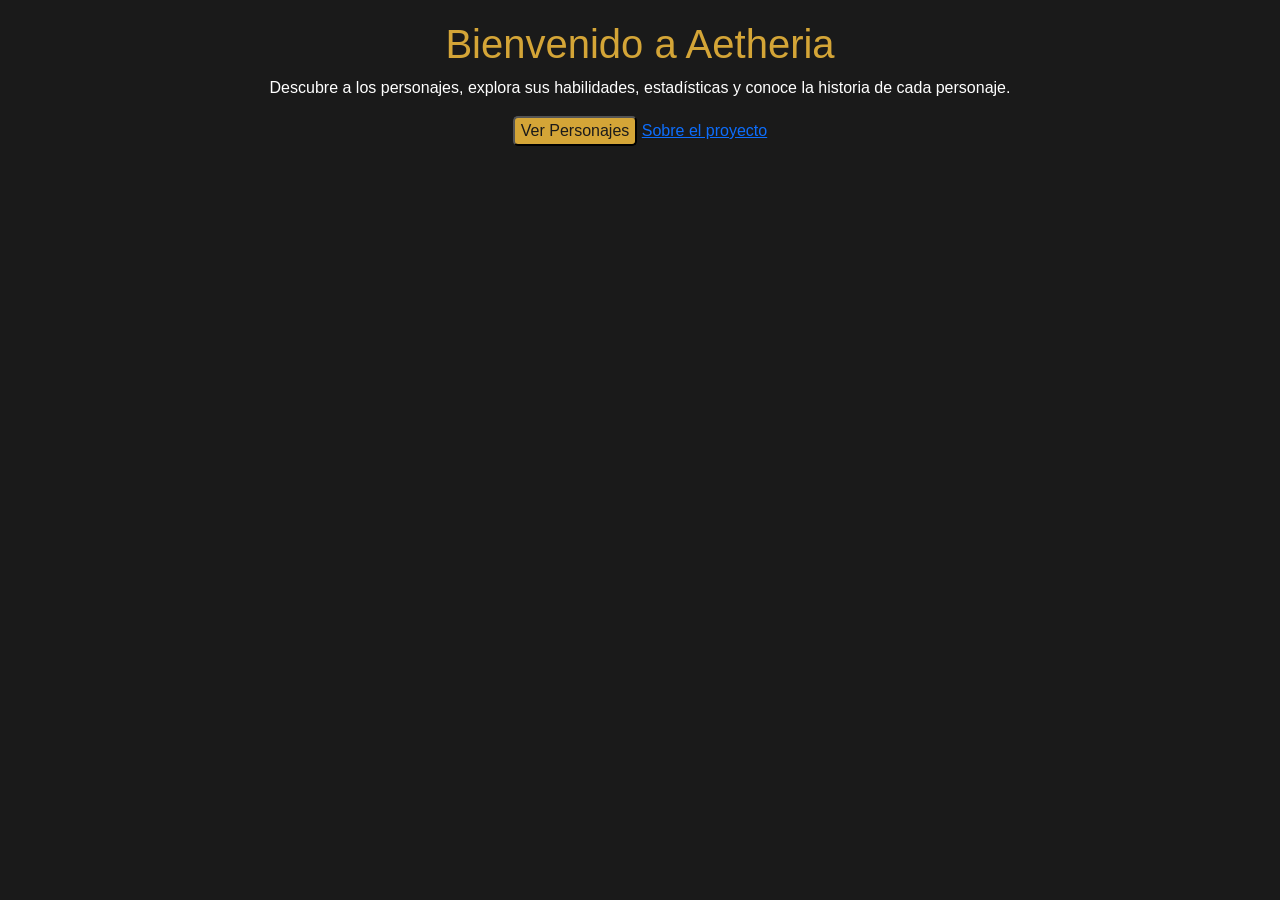
<file: principal/index.html>
<!doctype html>
<html lang="en">
  <head>
    <meta charset="UTF-8" />
    <meta name="viewport" content="width=device-width, initial-scale=1.0" />
    <title>Pagina principal</title>
    <link
      href="https://cdn.jsdelivr.net/npm/bootstrap@5.3.8/dist/css/bootstrap.min.css"
      rel="stylesheet"
    />
    <link rel="stylesheet" href="estilos/styleIndex.css" />
  </head>
  <body>
    <section id="Bienvenida">
      <h1>Bienvenido a Aetheria</h1>
      <p>
        Descubre a los personajes, explora sus habilidades, estadísticas y
        conoce la historia de cada personaje.
      </p>
      <button onclick="window.location.href = '../personajes/personajes.html'">
        Ver Personajes
      </button>
      <a href="#">Sobre el proyecto</a>
    </section>
  </body>
</html>
</file>
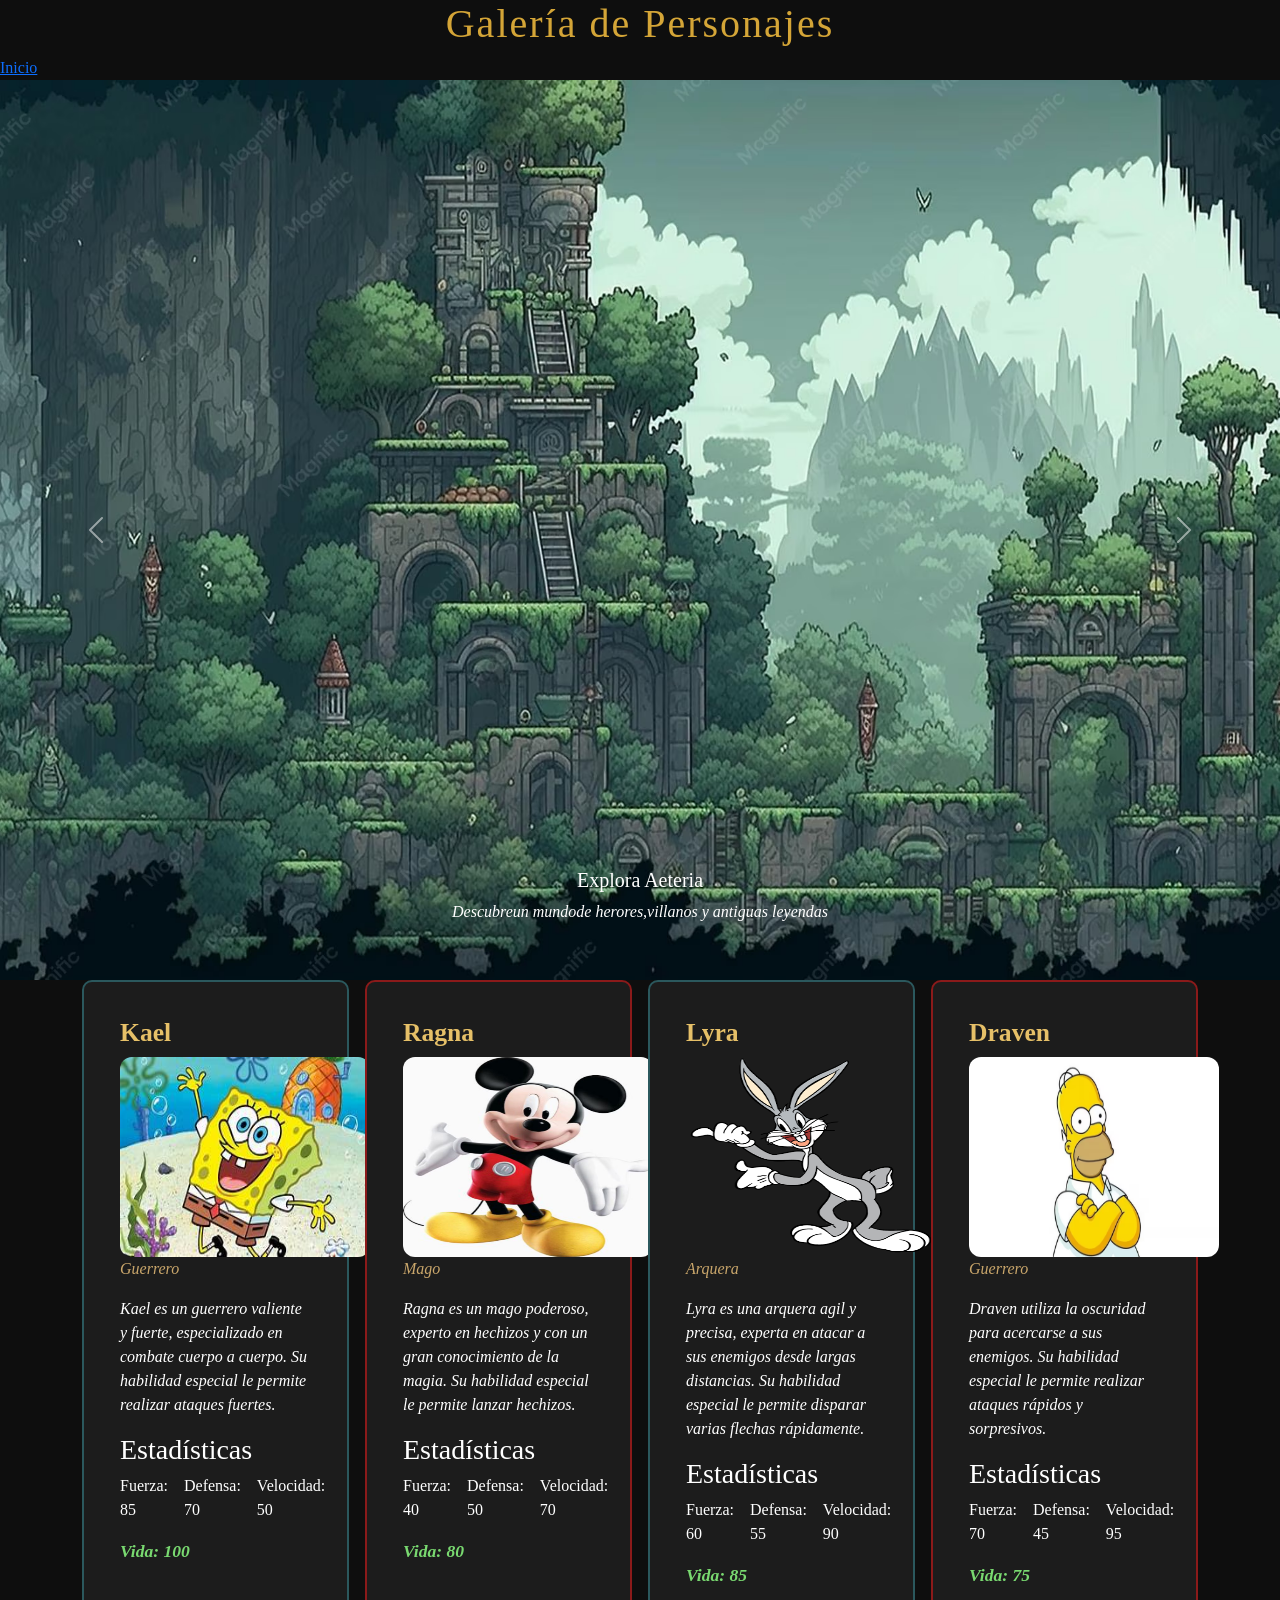
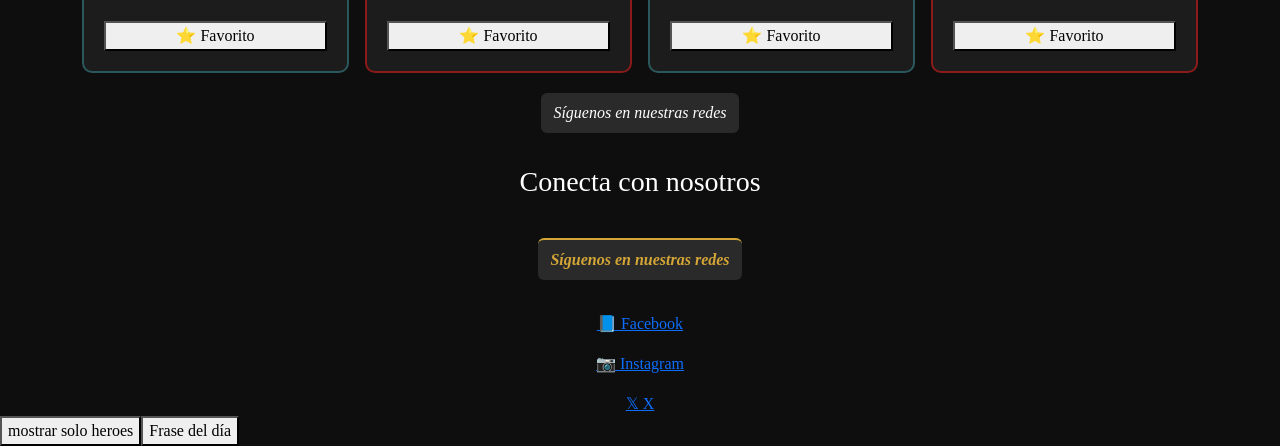
<file: personajes/personajes.html>
<!doctype html>
<html lang="en">
  <head>
    <meta charset="UTF-8" />
    <meta name="viewport" content="width=device-width, initial-scale=1.0" />
    <title>Galeria de personajes</title>
    <link
      href="https://cdn.jsdelivr.net/npm/bootstrap@5.3.8/dist/css/bootstrap.min.css"
      rel="stylesheet"
    />
    <link rel="stylesheet" href="estilos/estilos.css" />
  </head>
  <body>
    <h1 id="titulo-galeria" class="text-center">Galería de Personajes</h1>

    <a href="../principal/index.html">Inicio</a>
    <!-- carrusel-->
    <div id="carruselAetheria" class="carousel slide">
      <div class="carousel-inner">
        <div class="carousel-item active">
          <img
            src="../imagenes/fondo1Carrusel.avif"
            class="d-block w-100"
            alt="Explora Aeteria"
          />
          <div class="carousel-caption">
            <h5>Explora Aeteria</h5>
            <p>Descubreun mundode herores,villanos y antiguas leyendas</p>
          </div>
        </div>
        <div class="carousel-item">
          <img
            src="../imagenes/imagen2Carrusel.jpg"
            class="d-block w-100"
            alt="Comparte la aventura"
          />
          <div class="carousel-caption">
            <h5>Forja tu leyenda</h5>
            <p>Elige tu personaje y comienza tu propia aventura.</p>
          </div>
        </div>
        <div class="carousel-item">
          <img
            src="../imagenes/imagen3Carrusel.avif"
            class="d-block w-100"
            alt="Comparte la aventura"
          />
          <div class="carousel-caption">
            <h5>Comparte la aventura</h5>
            <p>Juega, diviertete,y encuentra alidados en el camino</p>
          </div>
        </div>
      </div>
      <button
        class="carousel-control-prev"
        type="button"
        data-bs-target="#carruselAetheria"
        data-bs-slide="prev"
      >
        <span class="carousel-control-prev-icon"></span>
        <span class="visually-hidden">Anterior</span>
      </button>
      <button
        class="carousel-control-next"
        type="button"
        data-bs-target="#carruselAetheria"
        data-bs-slide="next"
      >
        <span class="carousel-control-next-icon"></span>
        <span class="visually-hidden">Siguiente</span>
      </button>
    </div>
    <section id="galeria" class="container">
      <div class="row g-3">
        <div class="col-12 col-md-6 col-lg-3">
          <article id="kael" class="ficha card h-100" data-tipo="heroe">
            <div class="card-body">
              <h2 class="nombre">Kael</h2>
              <img
                src="../imagenes/kael.jpeg"
                alt="Kael, guerrero de Aetheria"
                width="250"
                height="200"
              />
              <p class="clase">Guerrero</p>
              <p class="descripcion">
                Kael es un guerrero valiente y fuerte, especializado en combate
                cuerpo a cuerpo. Su habilidad especial le permite realizar
                ataques fuertes.
              </p>
              <h3>Estadísticas</h3>
              <ul class="stats">
                <li>Fuerza: 85</li>
                <li>Defensa: 70</li>
                <li>Velocidad: 50</li>
              </ul>
              <p class="vida">Vida: 100</p>
            </div>
          </article>
        </div>

        <div class="col-12 col-md-6 col-lg-3">
          <article id="Ragna" class="ficha card h-100" data-tipo="villano">
            <div class="card-body">
              <h2 class="nombre">Ragna</h2>
              <img
                src="../imagenes/ragna.jpeg"
                alt="Imagen de Ragna"
                width="250"
                height="200"
              />
              <p class="clase">Mago</p>
              <p class="descripcion">
                Ragna es un mago poderoso, experto en hechizos y con un gran
                conocimiento de la magia. Su habilidad especial le permite
                lanzar hechizos.
              </p>
              <h3>Estadísticas</h3>
              <ul class="stats">
                <li>Fuerza: 40</li>
                <li>Defensa: 50</li>
                <li>Velocidad: 70</li>
              </ul>
              <p class="vida">Vida: 80</p>
            </div>
          </article>
        </div>

        <div class="col-12 col-md-6 col-lg-3">
          <article id="lyra" class="ficha card h-100" data-tipo="heroe">
            <div class="card-body">
              <h2 class="nombre">Lyra</h2>
              <img
                src="../imagenes/lyra.jpeg"
                alt="Lyra, arquera de Aetheria"
                width="250"
                height="200"
              />
              <p class="clase">Arquera</p>
              <p class="descripcion">
                Lyra es una arquera agil y precisa, experta en atacar a sus
                enemigos desde largas distancias. Su habilidad especial le
                permite disparar varias flechas rápidamente.
              </p>

              <h3>Estadísticas</h3>
              <ul class="stats">
                <li>Fuerza: 60</li>
                <li>Defensa: 55</li>
                <li>Velocidad: 90</li>
              </ul>

              <p class="vida">Vida: 85</p>
            </div>
          </article>
        </div>

        <div class="col-12 col-md-6 col-lg-3">
          <article id="draven" class="ficha card h-100" data-tipo="villano">
            <div class="card-body">
              <h2 class="nombre">Draven</h2>
              <img
                src="../imagenes/draven.jpeg"
                alt="Draven, guerrero de Aetheria"
                width="250"
                height="200"
              />
              <p class="clase">Guerrero</p>
              <p class="descripcion">
                Draven utiliza la oscuridad para acercarse a sus enemigos. Su
                habilidad especial le permite realizar ataques rápidos y
                sorpresivos.
              </p>

              <h3>Estadísticas</h3>
              <ul class="stats">
                <li>Fuerza: 70</li>
                <li>Defensa: 45</li>
                <li>Velocidad: 95</li>
              </ul>

              <p class="vida">Vida: 75</p>
            </div>
          </article>
        </div>
      </div>
    </section>

    <div class="redes-pagina">
      <!-- 
        El combinador descendiente busca todos los p dentro de .redes-pagina,
        sin importar cuántos niveles haya en medio.
        -->
      <!-- 
        El combinador hijo directo > solo selecciona los p que son
        hijos inmediatos de .redes-pagina.
        -->

      <!--
        El combinador + selecciona únicamente el p que está
        inmediatamente después del h3.
        -->

      <!--
        El combinador ~ selecciona todos los p que aparecen después
        del h3 y están en el mismo nivel.
        -->

      <p>Síguenos en nuestras redes</p>
      <!-- sin la linea amarilla -->
      <h3>Conecta con nosotros</h3>
      <p>Síguenos en nuestras redes</p>
      <!-- con la linea amarilla -->
      <a href="#" class="red-facebook">📘 Facebook</a>
      <a href="#" class="red-instagram">📷 Instagram</a>
      <a href="#" class="red-x">𝕏 X</a>
    </div>

    <script src="scripts/script.js"></script>
    <script src="https://cdn.jsdelivr.net/npm/bootstrap@5.3.8/dist/js/bootstrap.bundle.min.js"></script>
  </body>
</html>
</file>
<file: principal/estilos/styleIndex.css>
body {
    background-color: #1a1a1a;
}

#Bienvenida {
    text-align: center;
    color: #ffffff;
    font-family: Arial, sans-serif;
    padding: 20px;
}
#Bienvenida h1 {
    color: #d4a537;
}

#Bienvenida button{
    text-align: center; 
    color : #1a1a1a;
    font-size: 16px;
    background-color: #d4a537;
    border-radius: 5px;
}
</file>
<file: personajes/estilos/estilos.css>
body {
  background-color: #0e0e0e;
  color: white;
  font-family: Georgia, "Times New Roman", Times, serif;
}

.ficha {
  background-color: #1c1c1c;
  padding: 20px;
  border-radius: 10px;
  max-width: 350px;
}
.nombre {
  color: #e6c068;
  font-size: 1.6rem;
  font-weight: bold;
}
.clase {
  color: #c9a66b;
  font-style: italic;
}
.stats {
  display: flex; /*para que queden uno al lado del otro*/
  list-style: none;
  padding: 0;
  gap: 16px; /*para que no queden pegados*/
  justify-content: flex-start; /*deja los elementos uno al lado del otro como una fila*/
  align-items: center;
}

.vida {
  color: #79d970;
  font-weight: bold;
  font-size: 1.1rem;
}

h1 {
  color: #d4a537;
}

a:hover {
  color: #d4a537;
  text-decoration: none;
}

[data-tipo="heroe"] {
  border: 2px solid #2b585d;
}
[data-tipo="villano"] {
  border: 2px solid #8b1a1a;
}

#titulo-galeria {
  letter-spacing: 2px;
}

.redes-pagina {
  display: flex;
  flex-direction: column;
  align-items: center;
  gap: 16px;
  margin-top: 20px;
}

.redes-pagina p {
  font-style: italic;
}
.redes-pagina > p {
  background-color: #2a2a2a;
  padding: 8px 12px;
  border-radius: 6px;
}

p {
  font-style: italic;
}

h3 + p {
  margin-top: 16px;
  border-top: 2px solid #d4a537;
  padding-top: 12px;
}

h3 ~ p {
  color: #d4a537;
  font-weight: bold;
}

.resaltado {
  border: 2px solid #d4a537;
}

.borde-redondeado {
  border-radius: 12px;
}

.ficha {
  color: white;
}
/*para que las iamgenes tengan la misma proporcion*/
.carousel-item img {
  height: 900px;
  object-fit: cover;
}
</file>
